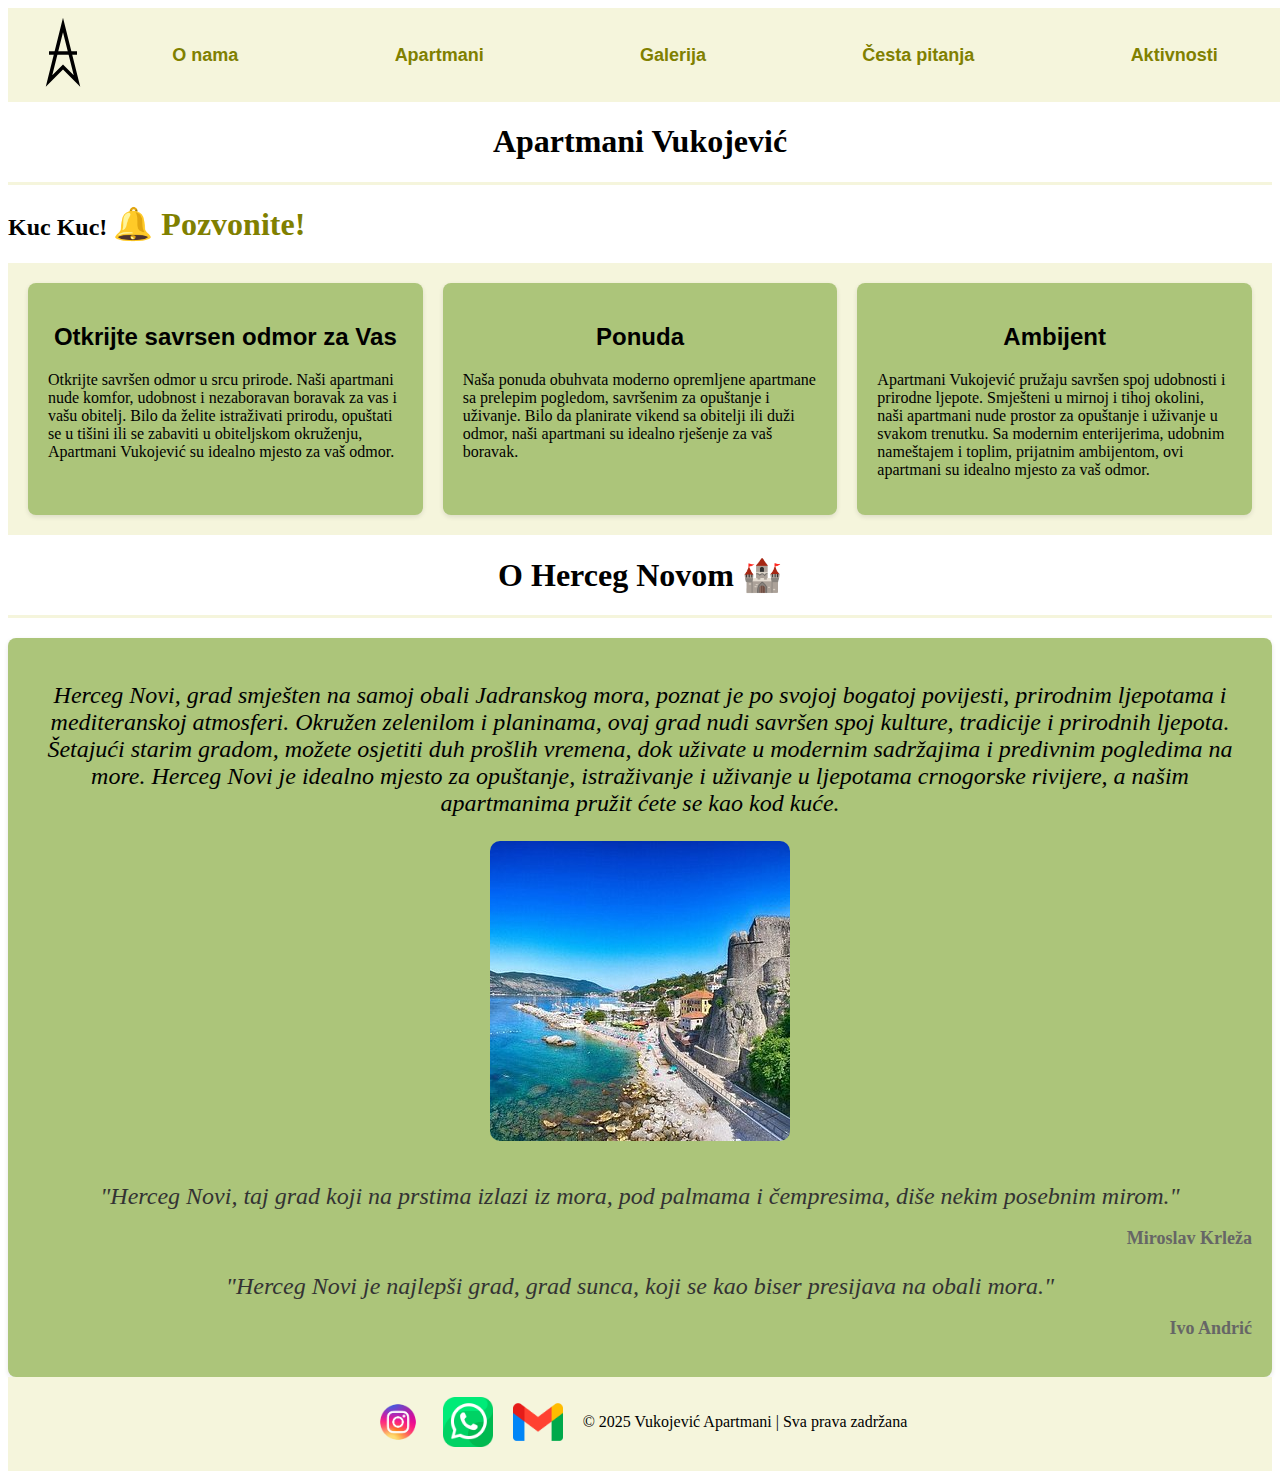
<file: index.html>
<!DOCTYPE html>
<html lang="en">

<head>
    <meta charset="UTF-8">
    <meta name="viewport" content="width=device-width, initial-scale=1.0">
    <title>Document</title>
    <link rel="stylesheet" href="pocetna_style.css">
</head>

<body>

    <nav>
        <div class="logo">
            <a href="index.html"><img src="slike/vukojevic_logo.svg" alt="logo tvrtke"></a>
        </div>


        <ul class="nav">

            <li><a href="O_nama.html">O nama</a></li>
            <li><a href="apartmani.html">Apartmani</a></li>
            <li><a href="galerija.html">Galerija</a></li>
            <li> <a href="cesta_pitanja.html">Česta pitanja</a></li>
            <li><a href="aktivnosti.html">Aktivnosti</a></li>
        </ul>

    </nav>
    <h1 class="h1">Apartmani Vukojević</h1>
    <hr>
    <h2>Kuc Kuc!
        <a class="zvonce" href="#" onclick="document.getElementById('zvono').play();">&#x1F514; Pozvonite!</a>
    </h2>
    <audio id="zvono" src="bell-123742.mp3" preload="auto"></audio>

    <div class="container">

        <div class="kolona">
            <h2 class="naslov2">Otkrijte savrsen odmor za Vas</h2>
            <p>
                Otkrijte savršen odmor u srcu prirode. Naši apartmani nude komfor, udobnost i nezaboravan boravak za vas
                i vašu obitelj. Bilo da želite istraživati prirodu, opuštati se u
                tišini ili se zabaviti u obiteljskom okruženju, Apartmani Vukojević su idealno mjesto za vaš odmor.</p>
        </div>

        <div class="kolona">

            <h2 class="naslov2">Ponuda</h2>
            <p>Naša ponuda obuhvata moderno opremljene apartmane sa prelepim pogledom, savršenim za opuštanje i
                uživanje.
                Bilo da planirate vikend sa obitelji ili duži odmor, naši apartmani su idealno rješenje za vaš boravak.
            </p>
        </div>
        <div class="kolona">
            <h2 class="naslov2">Ambijent</h2>
            <p>Apartmani Vukojević pružaju savršen spoj udobnosti i prirodne ljepote. Smješteni u mirnoj i tihoj okolini,
                naši apartmani nude prostor za opuštanje i uživanje u svakom trenutku. Sa modernim enterijerima, udobnim
                nameštajem i toplim, prijatnim ambijentom, ovi apartmani su idealno mjesto za vaš odmor.</p>
        </div>
    </div>

    <h1 class="h1"> O Herceg Novom 🏰 </h1>
    <hr>
    <div class="kolona">
        <p class="hn">Herceg Novi, grad smješten na samoj obali Jadranskog mora, poznat je po svojoj bogatoj povijesti,
            prirodnim
            ljepotama i mediteranskoj atmosferi. Okružen zelenilom i planinama, ovaj grad nudi savršen spoj kulture,
            tradicije i prirodnih ljepota. Šetajući starim gradom, možete osjetiti duh prošlih vremena, dok uživate u
            modernim sadržajima i predivnim pogledima na more. Herceg Novi je idealno mjesto za opuštanje, istraživanje
            i uživanje u ljepotama crnogorske rivijere, a našim apartmanima pružit ćete se kao kod kuće.
        </p>
        <img class="HN2" src="slike/HN2.jpg" alt="primorje">
        <br>
        <p class="izreka1">"Herceg Novi, taj grad koji na prstima izlazi iz mora, pod palmama i čempresima, diše nekim
            posebnim
            mirom."
            <br>
        <p class="pisac1">Miroslav Krleža</p>
        <p class="izreka2">"Herceg Novi je najlepši grad, grad sunca, koji se kao biser presijava na obali mora."</p>
        <p class="pisac2">Ivo Andrić</p>
        </p>
    </div>

</body>

<footer>
    <div class="social-media">
        <a href="https://www.instagram.com" target="_blank" class="social-icon"><img src="slike/instagram_ikonica.png"
                alt="Instagram"></a>
        <a href="https://api.whatsapp.com/send?phone=+38212345678" target="_blank" class="social-icon"><img
                src="slike/whatsapp_2504957.png" alt="WhatsApp"></a>
        <a href="mailto:info@vukojevicapartmani.com" target="_blank" class="social-icon"><img src="slike/gmail_5968534.png"
                alt="Email"></a>
        <p class="copy">&copy; 2025 Vukojević Apartmani | Sva prava zadržana</p>
    </div>
</footer>

</html>
</file>
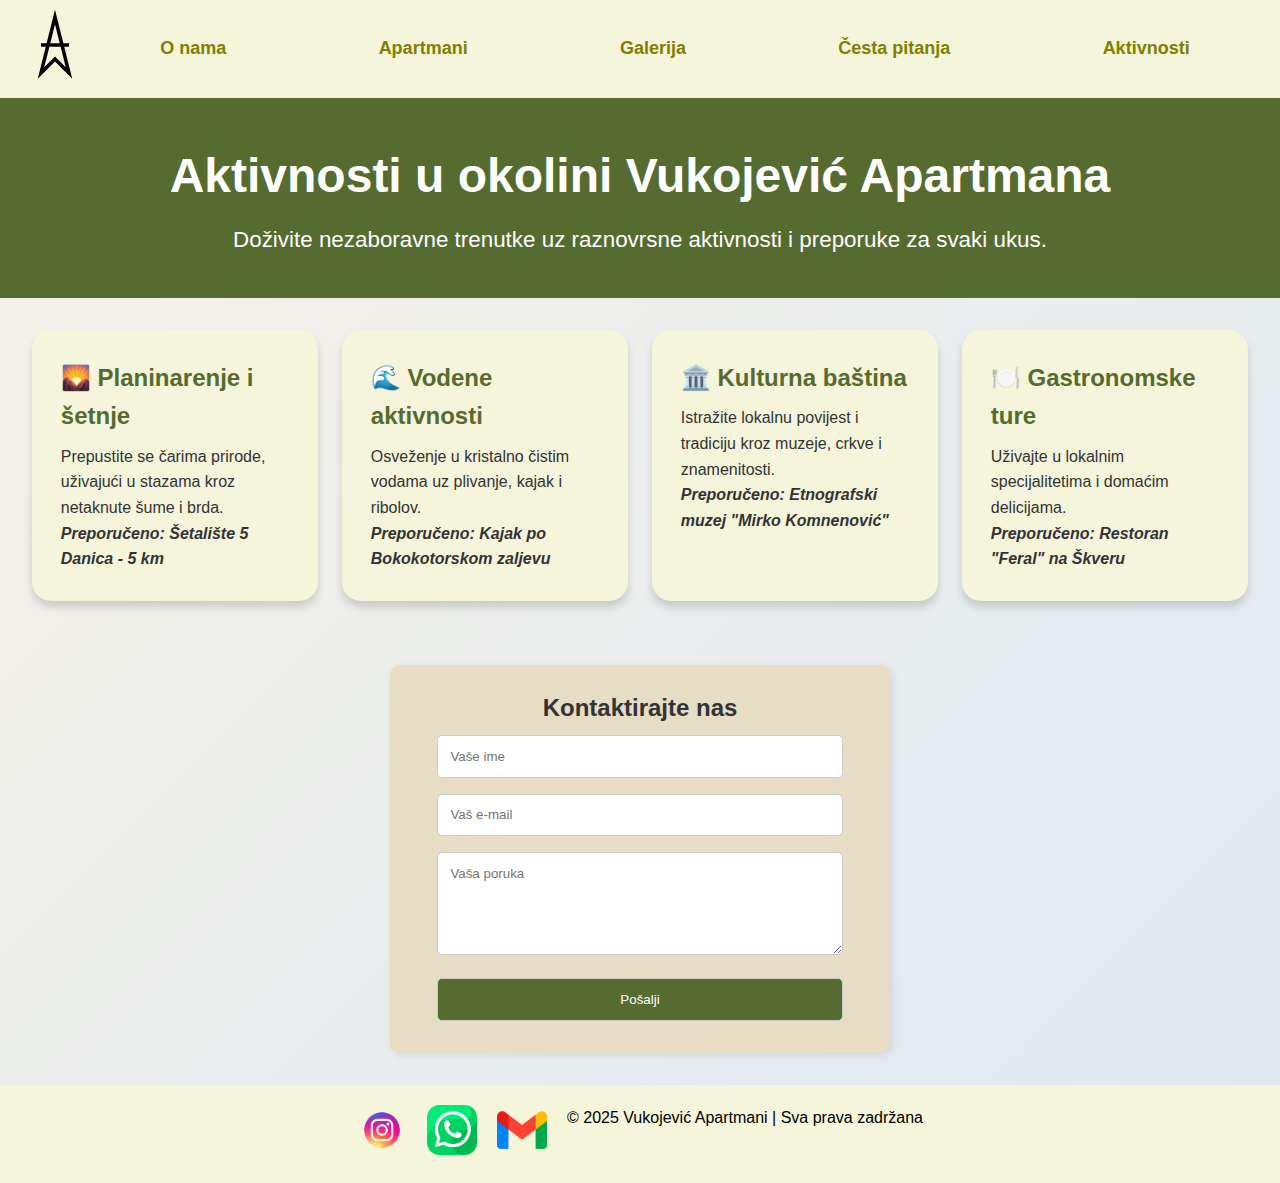
<file: aktivnosti.html>
<!DOCTYPE html>
<html lang="hr">

<head>
    <meta charset="UTF-8">
    <meta name="viewport" content="width=device-width, initial-scale=1.0">
    <title>Aktivnosti - Vukojević Apartmani</title>
    <link rel="stylesheet" href="aktivnosti.css">
    <link rel="stylesheet" href="pocetna_style.css">
</head>

<body>
    <nav>
        <div class="logo">
            <a href="index.html"><img src="slike/vukojevic_logo.svg" alt="logo tvrtke"></a>
        </div>


        <ul class="nav">

            <li><a href="O_nama.html">O nama</a></li>
            <li><a href="apartmani.html">Apartmani</a></li>
            <li><a href="galerija.html">Galerija</a></li>
            <li> <a href="cesta_pitanja.html">Česta pitanja</a></li>
            <li><a href="aktivnosti.html">Aktivnosti</a></li>
        </ul>

    </nav>

    <header>
        <h1>Aktivnosti u okolini Vukojević Apartmana</h1>
        <p>Doživite nezaboravne trenutke uz raznovrsne aktivnosti i preporuke za svaki ukus.</p>
    </header>
    <section class="aktivnosti">
        <div class="aktivnost">
            <h2>🌄 Planinarenje i šetnje</h2>
            <p>Prepustite se čarima prirode, uživajući u stazama kroz netaknute šume i brda.</p>
            <span class="preporuka">Preporučeno: Šetalište 5 Danica - 5 km</span>
        </div>
        <div class="aktivnost">
            <h2>🌊 Vodene aktivnosti</h2>
            <p>Osveženje u kristalno čistim vodama uz plivanje, kajak i ribolov.</p>
            <span class="preporuka">Preporučeno: Kajak po Bokokotorskom zaljevu</span>
        </div>
        <div class="aktivnost">
            <h2>🏛️ Kulturna baština</h2>
            <p>Istražite lokalnu povijest i tradiciju kroz muzeje, crkve i znamenitosti.</p>
            <span class="preporuka">Preporučeno: Etnografski muzej "Mirko Komnenović"</span>
        </div>
        <div class="aktivnost">
            <h2>🍽️ Gastronomske ture</h2>
            <p>Uživajte u lokalnim specijalitetima i domaćim delicijama.</p>
            <span class="preporuka">Preporučeno: Restoran "Feral" na Škveru</span>
        </div>
    </section>
    
    <section class="kontaktForma">
        <h2>Kontaktirajte nas</h2>
        <form>
            <input type="text" name="ime" placeholder="Vaše ime" required>
            <input type="email" name="email" placeholder="Vaš e-mail" required>
            <textarea name="poruka" placeholder="Vaša poruka" rows="5" required></textarea>
            <button type="submit">Pošalji</button>
        </form>
    </section>
    
    
    <footer>
        <div class="social-media">
            <a href="https://www.instagram.com" target="_blank" class="social-icon"><img src="slike/instagram_ikonica.png"
                    alt="Instagram"></a>
            <a href="https://api.whatsapp.com/send?phone=+38212345678" target="_blank" class="social-icon"><img
                    src="slike/whatsapp_2504957.png" alt="WhatsApp"></a>
            <a href="mailto:info@vukojevicapartmani.com" target="_blank" class="social-icon"><img src="slike/gmail_5968534.png"
                    alt="Email"></a>
            <p class="copy">&copy; 2025 Vukojević Apartmani | Sva prava zadržana</p>
        </div>
    </footer>
</body>

</html>
</file>
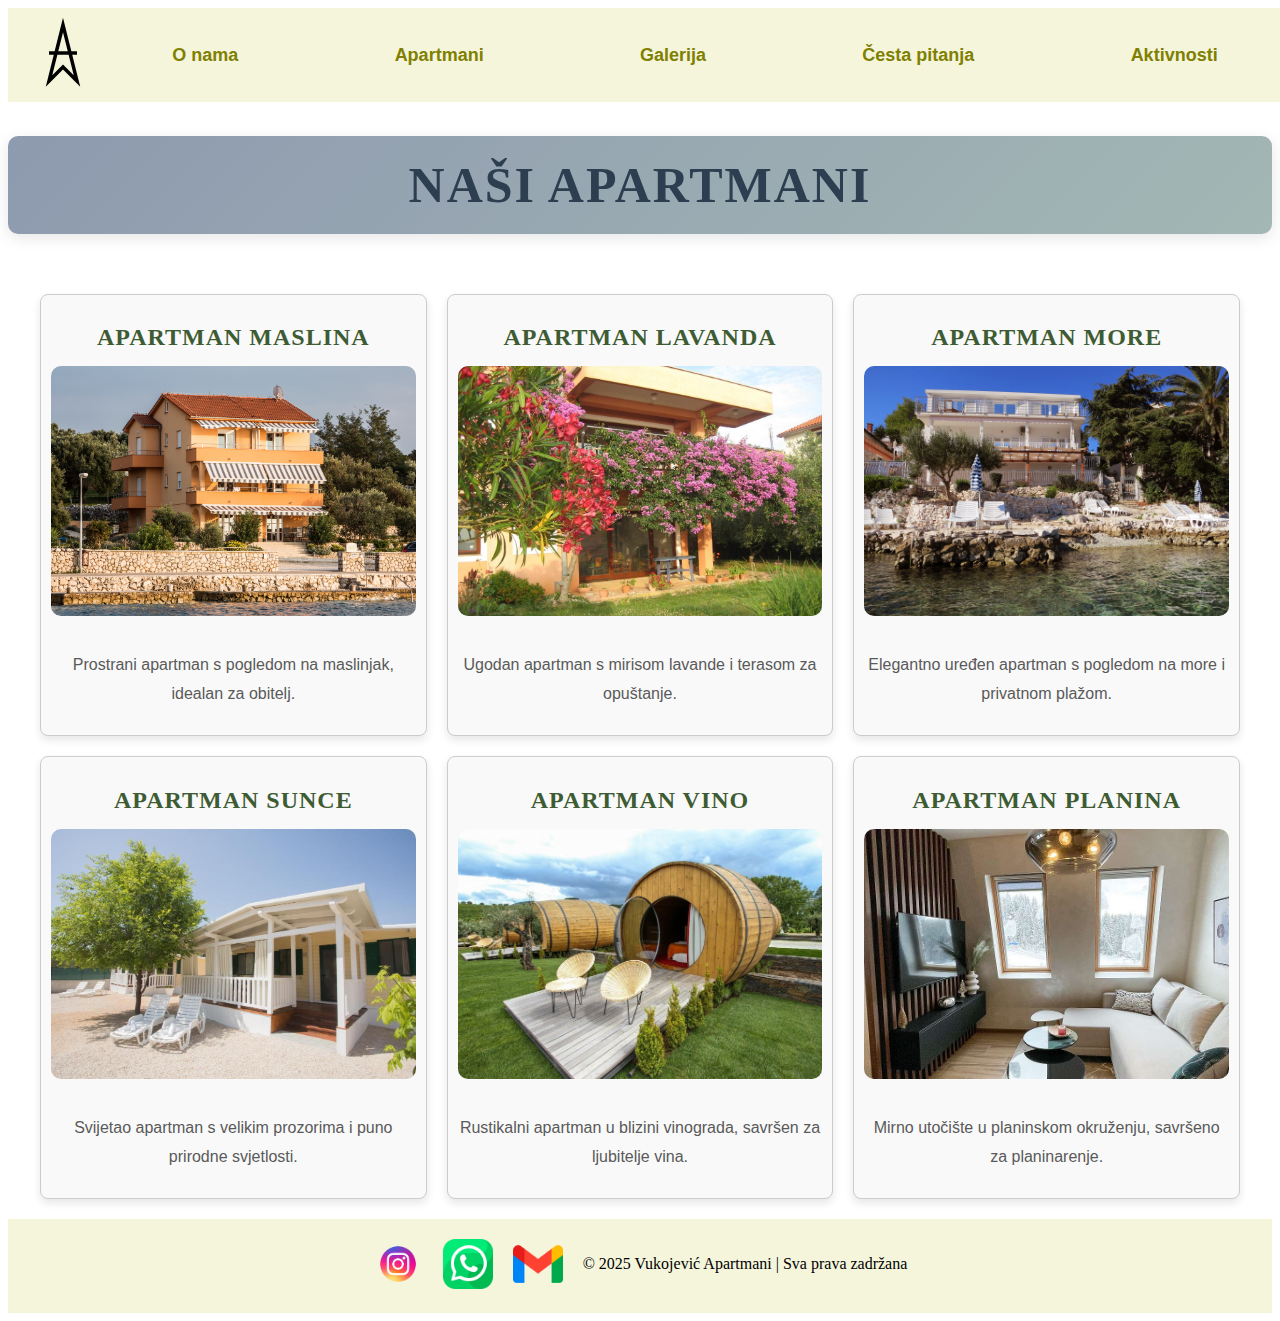
<file: apartmani.html>
<!DOCTYPE html>
<html lang="en">

<head>
    <meta charset="UTF-8">
    <meta name="viewport" content="width=device-width, initial-scale=1.0">
    <title>Document</title>

    <link rel="stylesheet" href="pocetna_style.css">
    <link rel="stylesheet" href="apartmani.css">


</head>

<body>
    <nav>
        <div class="logo">
            <a href="index.html"><img src="slike/vukojevic_logo.svg" alt="logo tvrtke"></a>
        </div>


        <ul class="nav">

            <li><a href="O_nama.html">O nama</a></li>
            <li><a href="apartmani.html">Apartmani</a></li>
            <li><a href="galerija.html">Galerija</a></li>
            <li> <a href="cesta_pitanja.html">Česta pitanja</a></li>
            <li><a href="aktivnosti.html">Aktivnosti</a></li>
        </ul>

    </nav>
    <!DOCTYPE html>
    <html lang="hr">



    <body>
        <h1>Naši Apartmani</h1>
        <div class="grid">

            <div class="apartman" onclick="openReservation('maslina')">
                <h2>Apartman Maslina</h2>
                <img class="apartmani_slike" src="slike/maslina.jpg" alt="Apartman Maslina">
                <p class="font_apartman">Prostrani apartman s pogledom na maslinjak, idealan za obitelj.</p>
            </div>


            <div class="apartman" onclick="openReservation('lavanda')">
                <h2>Apartman Lavanda</h2>
                <img class="apartmani_slike" src="slike/lavanda.jpg" alt="Apartman Lavanda">
                <p class="font_apartman">Ugodan apartman s mirisom lavande i terasom za opuštanje.</p>
            </div>


            <div class="apartman" onclick="openReservation('more')">
                <h2>Apartman More</h2>
                <img class="apartmani_slike" src="slike/more.jpg" alt="Apartman More">
                <p class="font_apartman">Elegantno uređen apartman s pogledom na more i privatnom plažom.</p>
            </div>


            <div class="apartman" onclick="openReservation('sunce')">
                <h2>Apartman Sunce</h2>
                <img class="apartmani_slike" src="slike/sunce.jpg" alt="Apartman Sunce">
                <p class="font_apartman">Svijetao apartman s velikim prozorima i puno prirodne svjetlosti.</p>
            </div>


            <div class="apartman" onclick="openReservation('vino')">
                <h2>Apartman Vino</h2>
                <img class="apartmani_slike" src="slike/vino" alt="Apartman Vino">
                <p class="font_apartman">Rustikalni apartman u blizini vinograda, savršen za ljubitelje vina.</p>
            </div>


            <div class="apartman" onclick="openReservation('planina')">
                <h2>Apartman Planina</h2>
                <img class="apartmani_slike" src="slike/planina.jpg" alt="Apartman Planina">
                <p class="font_apartman">Mirno utočište u planinskom okruženju, savršeno za planinarenje.</p>
            </div>
        </div>




        <div id="reservationPopup" class="popup">
            <div class="popup-content">
                <span class="close" onclick="closePopup()">&times;</span>
                <h2>Rezervacija Apartmana</h2>
                <form id="reservationForm">
                    <label for="numPeople">Broj osoba:</label>
                    <input type="number" id="numPeople" name="numPeople" min="1" required>

                    <label for="checkinDate">Datum prijave:</label>
                    <input type="date" id="checkinDate" name="checkinDate" required>

                    <label for="checkoutDate">Datum odjave:</label>
                    <input type="date" id="checkoutDate" name="checkoutDate" required>

                    <label for="paymentMethod">Način plaćanja:</label>
                    <select id="paymentMethod" name="paymentMethod" required>
                        <option value="creditCard">Kreditna kartica</option>
                        <option value="paypal">PayPal</option>
                        <option value="bankTransfer">Bankovni prijenos</option>
                    </select>

                    <button type="submit">Potvrdi rezervaciju</button>
                </form>
            </div>
        </div>
        <script src="apartmani.js"></script>







    </body>



    <footer>
        <div class="social-media">
            <a href="https://www.instagram.com" target="_blank" class="social-icon"><img
                    src="slike/instagram_ikonica.png" alt="Instagram"></a>
            <a href="https://api.whatsapp.com/send?phone=+38212345678" target="_blank" class="social-icon"><img
                    src="slike/whatsapp_2504957.png" alt="WhatsApp"></a>
            <a href="mailto:info@vukojevicapartmani.com" target="_blank" class="social-icon"><img
                    src="slike/gmail_5968534.png" alt="Email"></a>
            <p class="copy">&copy; 2025 Vukojević Apartmani | Sva prava zadržana</p>
        </div>
    </footer>

    </html>
</file>
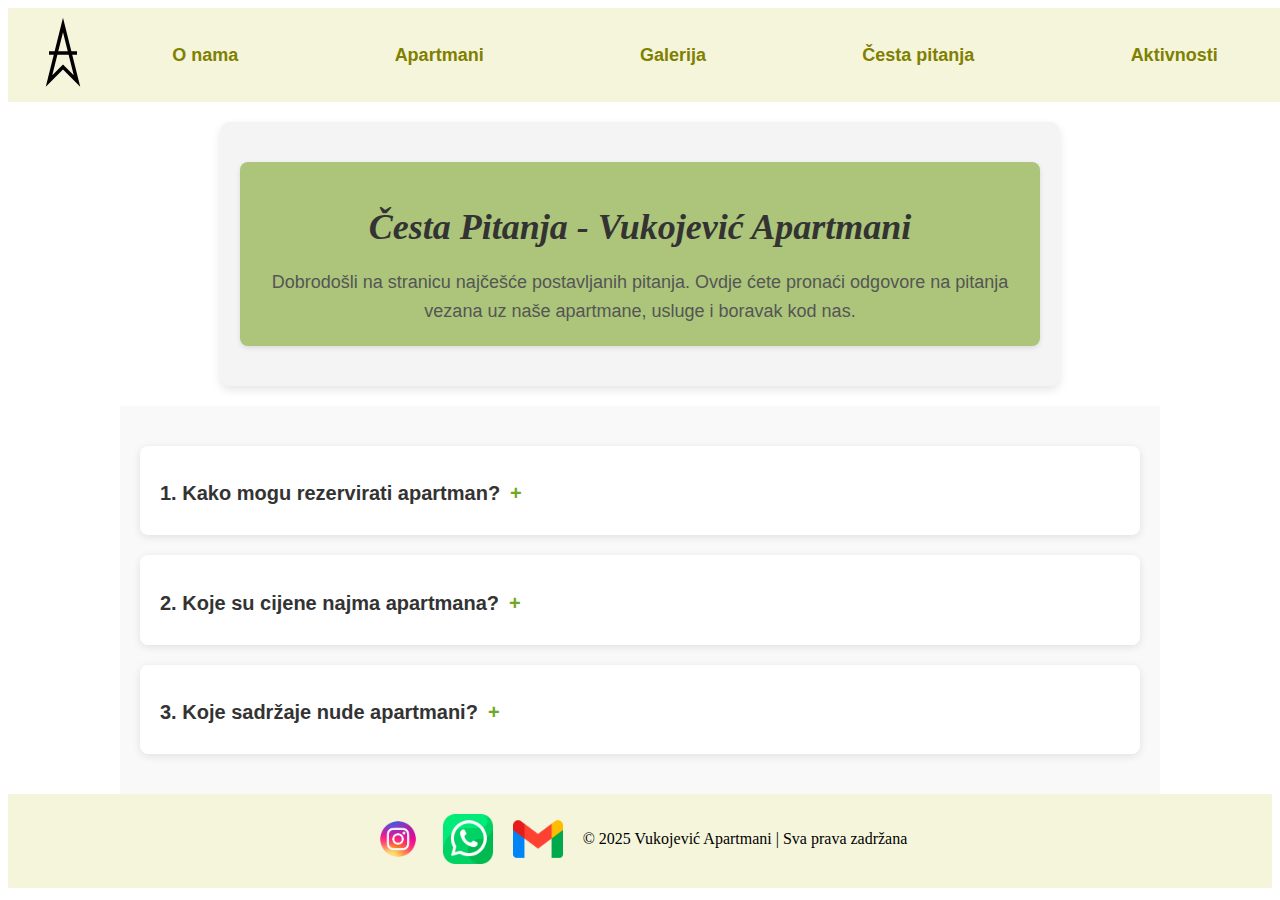
<file: cesta_pitanja.html>
<!DOCTYPE html>
<html lang="en">

<head>
    <meta charset="UTF-8">
    <meta name="viewport" content="width=device-width, initial-scale=1.0">
    <title>Document</title>
    <link rel="stylesheet" href="pocetna_style.css">
</head>

<body>
    <nav>
        <div class="logo">
            <a href="index.html"><img src="slike/vukojevic_logo.svg" alt="logo tvrtke"></a>
        </div>


        <ul class="nav">

            <li><a href="O_nama.html">O nama</a></li>
            <li><a href="apartmani.html">Apartmani</a></li>
            <li><a href="galerija.html">Galerija</a></li>
            <li> <a href="cesta_pitanja.html">Česta pitanja</a></li>
            <li><a href="aktivnosti.html">Aktivnosti</a></li>
        </ul>


    </nav>

    <section class="uvod">
        <div class="kolona">
            <h1 class="h1">Česta Pitanja - Vukojević Apartmani</h1>
            <p>Dobrodošli na stranicu najčešće postavljanih pitanja. Ovdje ćete pronaći odgovore na pitanja vezana uz
                naše apartmane, usluge i boravak kod nas.</p>
        </div>
    </section>
    <section class="container3">
        <div class="section">
            <h2 onclick="toggleFAQ(this)">1. Kako mogu rezervirati apartman?</h2>
            <p>Rezervaciju možete napraviti putem raznih kanala distribucije, ili nas kontaktirati direktno putem emaila ili
                telefona.</p>
        </div>

        <div class="section">
            <h2 onclick="toggleFAQ(this)">2. Koje su cijene najma apartmana?</h2>
            <p>Cijene se razlikuju ovisno o sezoni i vrsti apartmana. Za točan iznos, molimo vas da nas kontaktirate
                direktno ili provjerite na našoj stranici s cijenama.</p>
        </div>

        <div class="section">
            <h2 onclick="toggleFAQ(this)">3. Koje sadržaje nude apartmani?</h2>
            <p>Naši apartmani imaju besplatan WiFi, klima uređaj, kuhinju, privatnu kupaonicu i terasu. Također, nudimo
                besplatan parking za sve naše goste.</p>
        </div>

        
    </section>

    <script>
        
        function toggleFAQ(element) {
            const section = element.parentElement;
            section.classList.toggle('active');
        }
    </script>




</body>
<footer>
    <div class="social-media">
        <a href="https://www.instagram.com" target="_blank" class="social-icon"><img src="slike/instagram_ikonica.png"
                alt="Instagram"></a>
        <a href="https://api.whatsapp.com/send?phone=+38212345678" target="_blank" class="social-icon"><img
                src="slike/whatsapp_2504957.png" alt="WhatsApp"></a>
        <a href="mailto:info@vukojevicapartmani.com" target="_blank" class="social-icon"><img src="slike/gmail_5968534.png"
                alt="Email"></a>
        <p class="copy">&copy; 2025 Vukojević Apartmani | Sva prava zadržana</p>
    </div>
</footer>

</html>
</file>
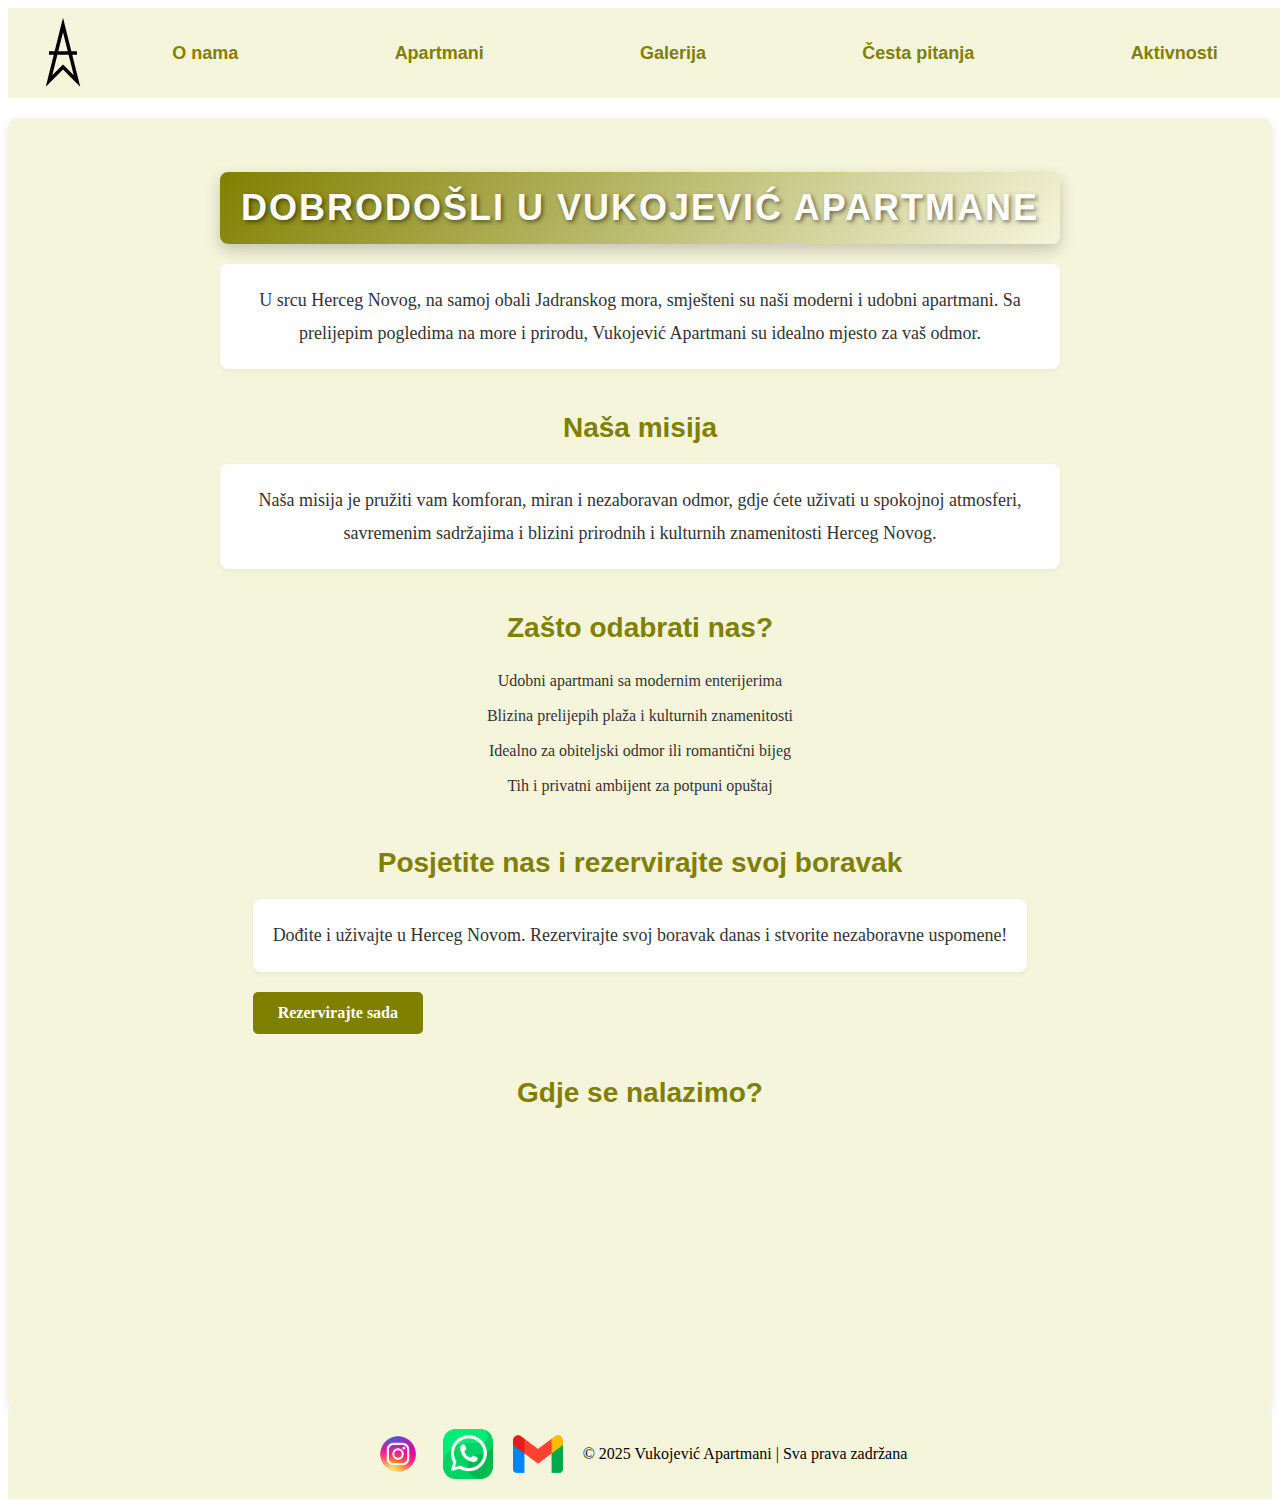
<file: O_nama.html>
<head>
    <meta charset="UTF-8">
    <meta name="viewport" content="width=device-width, initial-scale=1.0">
    <title>Document</title>
    <link rel="stylesheet" href="pocetna_style.css">
</head>

<body>

    <nav>
        <div class="logo">
            <a href="index.html"><img src="slike/vukojevic_logo.svg" alt="logo tvrtke"></a>
        </div>


        <ul class="nav">

            <li><a href="O_nama.html">O nama</a></li>
            <li><a href="apartmani.html">Apartmani</a></li>
            <li><a href="galerija.html">Galerija</a></li>
            <li> <a href="cesta_pitanja.html">Česta pitanja</a></li>
            <li><a href="aktivnosti.html">Aktivnosti</a></li>
        </ul>

    </nav>
    <div class="container2">
        <div>
            <h1>Dobrodošli u Vukojević Apartmane</h1>
            <p>U srcu Herceg Novog, na samoj obali Jadranskog mora, smješteni su naši moderni i udobni apartmani. Sa
                prelijepim pogledima na more i prirodu, Vukojević Apartmani su idealno mjesto za vaš odmor.</p>
        </div>
    
        <div>
            <h2>Naša misija</h2>
            <p>Naša misija je pružiti vam komforan, miran i nezaboravan odmor, gdje ćete uživati u spokojnoj atmosferi,
                savremenim sadržajima i blizini prirodnih i kulturnih znamenitosti Herceg Novog.</p>
        </div>
    
        <div>
            <h2>Zašto odabrati nas?</h2>
            <ul>
                <li>Udobni apartmani sa modernim enterijerima</li>
                <li>Blizina prelijepih plaža i kulturnih znamenitosti</li>
                <li>Idealno za obiteljski odmor ili romantični bijeg</li>
                <li>Tih i privatni ambijent za potpuni opuštaj</li>
            </ul>
        </div>
    
        <div>
            <h2>Posjetite nas i rezervirajte svoj boravak</h2>
            <p>Dođite i uživajte u Herceg Novom. Rezervirajte svoj boravak danas i stvorite nezaboravne uspomene!</p>
            <a href="apartmani.html" class="button">Rezervirajte sada</a>
        </div>
    
        <div>
            <h2>Gdje se nalazimo?</h2>
            <iframe
                src="https://www.google.com/maps/embed?pb=!1m16!1m12!1m3!1d527.2804399406916!2d18.525197435310876!3d42.45655511764071!2m3!1f0!2f0!3f0!3m2!1i1024!2i768!4f13.1!2m1!1snjegoseva%20ulica%20herceg%20novi!5e1!3m2!1sen!2shr!4v1741877711605!5m2!1sen!2shr"
                width="100%" height="250" style="border:0;" allowfullscreen="" loading="lazy" referrerpolicy="no-referrer-when-downgrade"></iframe>
        </div>
    </div>
    


    <footer>
        <div class="social-media">
            <a href="https://www.instagram.com" target="_blank" class="social-icon"><img
                    src="slike/instagram_ikonica.png" alt="Instagram"></a>
            <a href="https://api.whatsapp.com/send?phone=+38212345678" target="_blank" class="social-icon"><img
                    src="slike/whatsapp_2504957.png" alt="WhatsApp"></a>
            <a href="mailto:info@vukojevicapartmani.com" target="_blank" class="social-icon"><img
                    src="slike/gmail_5968534.png" alt="Email"></a>
            <p class="copy">&copy; 2025 Vukojević Apartmani | Sva prava zadržana</p>
        </div>
    </footer>

</body>

</html>
</file>
<file: pocetna_style.css>
/* navigacija */
nav {
    background-color: beige;
    position: relative;
    width: 100%;
    top: 0;
    font-family: 'Open Sans', sans-serif;
    display: flex;
    align-items: center;
    padding: 10px 20px;
}



.nav {
    list-style-type: none;
    padding: 0;
    margin: 0;
    display: flex;
    justify-content: space-evenly;
    gap: 50px;
    width: 100%;
}
.nav li {


    text-align: center;
    padding: 0;
    margin: 0;
}

.nav a,
.nav li {
    text-decoration: none;
    color: #808000;
    /* maslinasta boja */
    font-weight: bold;
    font-size: 18px;
    padding: 8px 16px;
    border-radius: 5px;
    transition: background-color 0.3s ease, color 0.3s ease;
}

.nav a:hover,
.nav li:hover {
    background-color: #808000;
    /* maslinasta boja */
    color: #f5f5dc;
    /* bez boja */
}
@media (max-width: 768px) {
    .nav {
        display: flex;
        flex-direction: column;  /* Stavke se poređuju u kolonu */
        align-items: flex-start;  /* Poravnanje sa leve strane */
        gap: 10px;  /* Razmak između stavki */
        width: 100%;  /* Navigacija zauzima celu širinu ekrana */
        padding: 0;  /* Uklanja nepotreban padding */
    }

    .nav li {
        width: 100%;  /* Svaka stavka zauzima celu širinu */
        padding: 10px 0;  /* Prostor između stavki */
        text-align: center;

    .nav a {
        font-size: 16px;  /* Manji font na mobilnim uređajima */
        padding: 10px 20px;  /* Više prostora oko linkova */
    }
}
}

.zvonce {
    font-size: 32px;
    color: #808000;
    /* maslinasta boja */
    transition: color 0.3s ease;
    display: inline-block;
    cursor: pointer;
    text-decoration: none;
    /* uklanja podvlačenje */
}



.zvonce:hover {
    color: #f5f5dc;
    /* bez boja */
}
@media (max-width: 768px) {
    .zvonce {
        font-size: 24px;  /* Manji font na mobilnim uređajima */
        padding: 5px;  /* Dodaj padding ako je potrebno */
    }
}


.h1 {
    text-align: center;

}

hr {
    height: 3px;
    background-color: beige;
    border: none;
    margin: 20px 0;
}
@media (max-width: 768px) {
    h1 {
        font-size: 24px;  /* Manji font na mobilnim uređajima */
    }

    hr {
        height: 2px;  /* Manja visina linije na mobilnim uređajima */
        margin: 15px 0;  /* Smanjen razmak oko linije */
    }
}

/* Responzivni dizajn za veće ekrane (tablete) */
@media (min-width: 769px) and (max-width: 1024px) {
    h1 {
        font-size: 28px;  /* Srednji font za tablete */
    }

    hr {
        height: 3px;  /* Standardna visina linije */
        margin: 20px 0;  /* Standardni razmak */
    }
}

/* Responzivni dizajn za desktop ekrane (1025px i veći) */
@media (min-width: 1025px) {
    h1 {
        font-size: 32px;  /* Veći font za desktop */
    }

    hr {
        height: 3px;  /* Standardna visina linije */
        margin: 20px 0;  /* Standardni razmak */
    }
}
.uvod {
    display: grid;
    grid-template-columns: 1fr;
    /* Jedna kolona */
    gap: 10px;
}

.kolona {
    background-color: #fff;
    /* Pozadina za svaku kolonu */
    padding: 20px;
    border-radius: 8px;
    /* Zaobljeni uglovi */
    box-shadow: 0 2px 5px rgba(0, 0, 0, 0.1);
    background-color: rgb(172, 197, 122);
}

.container {
    display: grid;
    grid-template-columns: repeat(3, 1fr);
    /* Tri jednake kolone */
    gap: 20px;
    /* Razmak između kolona */
    padding: 20px;
    background-color: beige;
}
/* Responzivni dizajn za mobilne uređaje */
@media (max-width: 768px) {
    /* Za .uvod na mobilnim uređajima (jedna kolona) */
    .uvod {
        grid-template-columns: 1fr; /* Jedna kolona */
        gap: 10px; /* Razmak između stavki */
    }

    /* Za .container na mobilnim uređajima */
    .container {
        grid-template-columns: 1fr; /* Jedna kolona na mobilnim uređajima */
        gap: 10px; /* Manji razmak između kolona */
    }

    /* Ako želimo da .kolona ima manji padding na mobilnim uređajima */
    .kolona {
        padding: 15px; /* Manji padding */
    }
}

/* Responzivni dizajn za tablet uređaje */
@media (min-width: 769px) and (max-width: 1024px) {
    /* Za .container na tabletima (dve kolone) */
    .container {
        grid-template-columns: repeat(2, 1fr); /* Dve kolone na tabletima */
        gap: 15px; /* Manji razmak između kolona */
    }

    /* Ako želimo da .kolona bude slična na tabletima */
    .kolona {
        padding: 20px;
    }
}
.naslov2 {

    text-align: center;
    font-family: 'Open Sans', sans-serif;
}

.hn {
    font-size: 24px;
    font-style: italic;
    font-family: 'Playfair Display', ;
    text-align: center;
}

.HN2 {
    display: block;
    margin: auto;
    border-radius: 10px;
}
@media (max-width: 768px) {
    /* Za .hn na mobilnim uređajima */
    .hn {
        font-size: 20px;  /* Manji font za mobilne uređaje */
    }

    /* Za .naslov2 na mobilnim uređajima */
    .naslov2 {
        font-size: 18px;  /* Manji font za mobilne uređaje */
    }

    /* Za .HN2 na mobilnim uređajima */
    .HN2 {
        width: 90%;  /* Smanjivanje širine na mobilnim uređajima */
        padding: 10px; /* Malo veći padding */
    }
}

/* Responzivni dizajn za tablet uređaje (768px - 1024px) */
@media (min-width: 769px) and (max-width: 1024px) {
    /* Za .hn na tabletima */
    .hn {
        font-size: 22px;  /* Srednji font za tablet uređaje */
    }

    /* Za .naslov2 na tabletima */
    .naslov2 {
        font-size: 20px;  /* Srednji font za tablet uređaje */
    }

    /* Za .HN2 na tabletima */
    .HN2 {
        width: 85%;  /* Smanjivanje širine na tabletima */
    }
}

.pisac1 {
    font-size: 18px;
    font-weight: bold;
    color: #666;
    text-align: right;
}

.izreka1 {
    font-size: 24px;
    font-style: italic;
    color: #333;
    margin-bottom: 10px;
    text-align: center;
}

.pisac2 {
    font-size: 18px;
    font-weight: bold;
    color: #666;
    text-align: right;
}

.izreka2 {
    font-size: 24px;
    font-style: italic;
    color: #333;
    margin-bottom: 10px;
    text-align: center;
}
@media (max-width: 768px) {
    /* Za .pisac1 i .pisac2 na mobilnim uređajima */
    .pisac1,
    .pisac2 {
        font-size: 16px;  /* Manji font za mobilne uređaje */
        text-align: center;  /* Poravnanje na centar za mobilne uređaje */
    }

    /* Za .izreka1 i .izreka2 na mobilnim uređajima */
    .izreka1,
    .izreka2 {
        font-size: 20px;  /* Manji font za mobilne uređaje */
        margin-bottom: 8px;  /* Manji razmak između citata */
    }
}

/* Responzivni dizajn za tablete (768px - 1024px) */
@media (min-width: 769px) and (max-width: 1024px) {
    /* Za .pisac1 i .pisac2 na tabletima */
    .pisac1,
    .pisac2 {
        font-size: 17px;  /* Srednji font za tablet uređaje */
    }

    /* Za .izreka1 i .izreka2 na tabletima */
    .izreka1,
    .izreka2 {
        font-size: 22px;  /* Srednji font za tablet uređaje */
    }
}
@media (min-width: 1025px) {
    /* Za .pisac1 i .pisac2 na desktop uređajima */
    .pisac1,
    .pisac2 {
        font-size: 18px;  /* Standardni font za desktop uređaje */
    }

    /* Za .izreka1 i .izreka2 na desktop uređajima */
    .izreka1,
    .izreka2 {
        font-size: 24px;  /* Standardni font za desktop uređaje */
    }
}
.logo img {
    height: 70px;
    margin: 0;
}
@media (max-width: 768px) {
    .logo img {
        height: 50px;  /* Manji logo za mobilne uređaje */
    }
}

/* Responzivni dizajn za tablete (768px - 1024px) */
@media (min-width: 769px) and (max-width: 1024px) {
    .logo img {
        height: 60px;  /* Srednja veličina za tablet uređaje */
    }
}

/* Responzivni dizajn za desktop (1025px i veći ekrani) */
@media (min-width: 1025px) {
    .logo img {
        height: 70px;  /* Standardna veličina za desktop uređaje */
    }
}



footer {
    text-align: center;
    padding: 20px 0;
    background-color: beige;
    color: white;
}

.social-media {
    display: flex;
    justify-content: center;
    gap: 20px;
}

.social-icon img {
    width: 50px;
    height: 50px;
    transition: transform 0.3s ease;
}

.social-icon:hover img {
    transform: scale(1.2);
}

.copy {
    color: black;
}

.galerija {
    display: flex;
    flex-wrap: wrap;
    justify-content: center;
    gap: 20px;
    margin: 30px 0;
    padding: 20px;
    max-width: 100%;
}

.galerija_slika, .galerija_video {
    display: flex;
    flex-wrap: wrap;
    justify-content: center;
    gap: 20px;
    margin: 30px 0;
    padding: 20px;
    max-width: 100%;
}

.galerija_slika, .galerija_video {
    overflow: hidden;
    border-radius: 20px;
    box-shadow: 0 4px 6px rgba(0, 0, 0, 0.1);
    position: relative;
    width: 400px;
    height: 250px;
    transition: transform 0.3s ease;
    cursor: pointer;
}

.galerija_slika img, .galerija_video video {
    width: 100%;
    height: 100%;
    object-fit: cover;
    border-radius: 20px;
    transition: transform 0.3s ease;
}

.galerija_slika:hover, .galerija_video:hover {
    transform: scale(1.05);
    box-shadow: 0 8px 12px rgba(0, 0, 0, 0.2);
}
.galerija_slika video {
    width: 100%;
    height: 100%;
    object-fit: cover;
    border-radius: 20px;
}
.overlay {
    position: fixed;
    top: 0;
    left: 0;
    width: 100%;
    height: 100%;
    background: rgba(0, 0, 0, 0.8);
    display: flex;
    justify-content: center;
    align-items: center;
    visibility: hidden;
    opacity: 0;
    transition: opacity 0.3s ease;
}

.overlay img, .overlay video {
    max-width: 90%;
    max-height: 90%;
    border-radius: 20px;
}

.overlay.active {
    visibility: visible;
    opacity: 1;
} 
@media (max-width: 768px) {
    .galerija {
        gap: 10px; 
        padding: 10px; 
    }

    .galerija_slika {
        width: 100%; 
        height: auto; 
    }

    .galerija_slika img,
    .galerija_slika video {
        height: auto; 
    }
}


@media (min-width: 769px) and (max-width: 1024px) {
    .galerija_slika {
        width: 48%; 
        height: 200px; 
    }
}


@media (min-width: 1025px) {
    .galerija_slika {
        width: 30%; 
        height: 250px; 
    }
}
.pozor {
    text-align: center;
    color: black;

}



/* o nama */

.container2 {
    display: flex;
    flex-direction: column;
    align-items: center;
    gap: 20px;
    padding: 30px;
    background-color: #f5f5dc; /* Bež boja */
    max-width: 100%;
    box-sizing: border-box;
    border-radius: 10px;
    box-shadow: 0 4px 10px rgba(0, 0, 0, 0.1);
    margin-top: 20px; /* Razmak sa gornje strane */
}

.container2 h1, .container2 h2 {
    text-align: center;
    color: #333; /* Tamna boja za tekst */
    font-family: 'Open Sans', sans-serif;
    margin-bottom: 20px;
    font-weight: 700; /* Povećana debljina fonta */
}

.container2 h1 {
    font-size: 36px;
    font-weight: bold;
    color: #fff; /* Bela boja za bolji kontrast */
    text-transform: uppercase;
    letter-spacing: 2px;
    background: linear-gradient(135deg, olive, #f5f5dc); /* Gradient */
    padding: 15px;
    border-radius: 8px; /* Veći zaobljeni ivici */
    box-shadow: 0 6px 15px rgba(0, 0, 0, 0.2); /* Jača senka za naglašeni efekt */
    text-shadow: 2px 2px 4px rgba(0, 0, 0, 0.5); /* Senka na tekstu */
}

.container2 h2 {
    font-size: 28px;
    font-weight: 600;
    color: #808000; /* Maslinasta boja */
}

.container2 p {
    font-size: 18px;
    text-align: center;
    color: #333;
    line-height: 1.8;
    max-width: 800px;
    margin: 0 auto;
    background-color: #fff;
    padding: 20px;
    border-radius: 8px;
    box-shadow: 0 2px 5px rgba(0, 0, 0, 0.05);
}

.container2 ul {
    list-style-type: none;
    padding: 0;
    margin: 0;
    font-size: 16px;
    text-align: center;
    color: #333;
}

.container2 ul li {
    padding: 8px 0;
    border-bottom: 1px solid #f5f5dc; /* Lagana linija između listića */
}

.container2 .button {
    display: inline-block;
    padding: 12px 25px;
    margin-top: 20px;
    background-color: #808000; /* Maslinasta boja */
    color: white;
    text-decoration: none;
    font-weight: bold;
    border-radius: 5px;
    text-align: center;
    transition: background-color 0.3s, transform 0.2s ease-in-out;
}

.container2 .button:hover {
    background-color: #666;
    transform: translateY(-3px); /* Podizanje dugmeta pri hover-u */
}

.container2 .button:active {
    transform: translateY(1px); /* Malo sniženo dugme pri kliku */
}

/* Responzivni dizajn za mobilne uređaje */
@media (max-width: 768px) {
    .container2 {
        padding: 15px;
        gap: 15px;
    }

    .container2 p {
        font-size: 14px;
        margin: 0 15px;
    }

    .container2 h1 {
        font-size: 24px;
    }

    .container2 h2 {
        font-size: 20px;
    }

    .container2 ul li {
        font-size: 14px;
    }

    .container2 iframe {
        width: 100%;
        height: 200px;
    }
}







/* Cesta pitanja */
.uvod {
    background-color: #f4f4f4;
    padding: 40px 20px;
    border-radius: 10px;
    box-shadow: 0 4px 10px rgba(0, 0, 0, 0.1);
    margin: 20px auto;
    max-width: 800px;
    text-align: center;
}

/* Stiliziranje naslova u uvodu */
.uvod .h1 {
    font-family: 'Playfair Display', serif;
    font-size: 36px;
    font-style: italic;
    color: #333;
    margin-bottom: 20px;
}

/* Stiliziranje paragrafa u uvodu */
.uvod p {
    font-family: 'Open Sans', sans-serif;
    font-size: 18px;
    color: #555;
    line-height: 1.6;
    max-width: 750px;
    margin: 0 auto;
}

/* Medijski upit za mobilne uređaje */
@media (max-width: 768px) {
    .uvod {
        padding: 20px 10px; /* Smanjeni padding na manjim ekranima */
        margin: 10px; /* Manji razmak sa ivicama */
    }

    .uvod .h1 {
        font-size: 28px; /* Manji font za mobilne uređaje */
    }

    .uvod p {
        font-size: 16px; /* Manji font za mobilne uređaje */
        padding: 0 10px; /* Dodavanje unutrašnje margine za bolju čitljivost na malim ekranima */
    }
}





/* Stiliziranje FAQ sekcije */
.container3 {
    display: grid;
    grid-template-columns: 1fr;
    gap: 20px;
    padding: 40px 20px;
    background-color: #f9f9f9;
    /* Svijetla pozadina za FAQ sekciju */
    max-width: 1000px;
    margin: 0 auto;
    /* Centriranje sekcije na stranici */
}

/* Stiliziranje pojedinih pitanja i odgovora */
.section {
    background-color: #fff;
    padding: 20px;
    border-radius: 8px;
    box-shadow: 0 2px 8px rgba(0, 0, 0, 0.1);
    transition: all 0.3s ease-in-out;
}

/* Stil za naslov pitanja */
.section h2 {
    font-family: 'Open Sans', sans-serif;
    font-size: 20px;
    font-weight: bold;
    color: #333;
    margin-bottom: 10px;
    cursor: pointer;
    /* Pokazuje korisnicima da je klikabilno */
    transition: color 0.3s ease;
}

/* Stil za odgovor */
.section p {
    font-family: 'Open Sans', sans-serif;
    font-size: 16px;
    color: #666;
    line-height: 1.6;
    margin-top: 10px;
    display: none;
    /* Početno skriveni odgovori */
}

/* Efekti pri prelasku miša preko pitanja */
.section h2:hover {
    color: #72a625;
    /* Promjena boje pri prelasku miša */
}

/* Stil za proširivanje odgovora */
.section.active p {
    display: block;
    /* Prikazuje odgovor kada je sekcija aktivirana */
}

/* Stiliziranje ikone za proširivanje (ako koristimo ikone) */
.section h2::after {
    content: '+';
    font-size: 20px;
    font-weight: bold;
    color: #72a625;
    margin-left: 10px;
}

/* Stil kada je odgovor otvoren (ikona promjena) */
.section.active h2::after {
    content: '−';
}
</file>
<file: aktivnosti.css>
* {
    margin: 0;
    padding: 0;
    box-sizing: border-box;
    font-family: 'Arial', sans-serif;
}

body {
    background: linear-gradient(135deg, #f7f2e7, #dfe9f3);
    color: #333;
    line-height: 1.6;
}

header {
    background: #556b2f;
    color: #fff;
    padding: 2.5rem;
    text-align: center;
    animation: fadeInDown 1s ease;
}

header h1 {
    font-size: 3rem;
    margin-bottom: 0.5rem;
    font-weight: bold;
}

header p {
    font-size: 1.4rem;
    margin-top: 0.5rem;
}

.aktivnosti {
    display: grid;
    grid-template-columns: repeat(auto-fit, minmax(250px, 1fr));
    gap: 1.5rem;
    padding: 2rem;
}

.aktivnost {
    background: #f5f5dc;
    color: #333;
    padding: 1.8rem;
    border-radius: 1.2rem;
    box-shadow: 0 6px 8px rgba(0, 0, 0, 0.15);
    transition: transform 0.3s ease, box-shadow 0.3s ease;
    animation: zoomIn 0.6s ease;
}

.aktivnost:hover {
    transform: translateY(-5px);
    box-shadow: 0 12px 16px rgba(0, 0, 0, 0.25);
}

.aktivnost h2 {
    color: #556b2f;
    margin-bottom: 0.5rem;
}

.preporuka {
    margin-top: 0.5rem;
    color: #333;
    font-style: italic;
    font-weight: 600;
}

footer {
    background: #2e3d32;
    color: #fff;
    text-align: center;
    padding: 1.5rem;
    margin-top: 2rem;
}

@keyframes fadeInDown {
    from {
        opacity: 0;
        transform: translateY(-20px);
    }
    to {
        opacity: 1;
        transform: translateY(0);
    }
}

@keyframes zoomIn {
    from {
        opacity: 0;
        transform: scale(0.8);
    }
    to {
        opacity: 1;
        transform: scale(1);
    }
}

@media (max-width: 768px) {
    header h1 {
        font-size: 2rem;
    }

    header p {
        font-size: 1rem;
    }

    .aktivnost {
        width: 90%;
        margin: 0.5rem;
    }
}
.kontaktForma {
    background-color: #e6ddc4;
    border-radius: 10px;
    padding: 1.5rem;
    margin: 2rem auto;
    width: 90%;
    max-width: 500px;
    text-align: center;
    box-shadow: 2px 2px 8px rgba(0, 0, 0, 0.1);
}

.kontaktForma input, .kontaktForma textarea, .kontaktForma button {
    width: 90%;
    margin: 0.5rem 0;
    padding: 0.8rem;
    border-radius: 5px;
    border: 1px solid #ccc;
}

.kontaktForma button {
    background-color: #556b2f;
    color: white;
    cursor: pointer;
}

.kontaktForma button:hover {
    background-color: #6b8e23;
}

footer {
    background-color: #8c7b75;
    color: white;
    text-align: center;
    padding: 1rem;
    margin-top: 2rem;
}

footer p {
    margin: 0;
}

@media (max-width: 768px) {
    header h1 {
        font-size: 2rem;
    }

    header p {
        font-size: 1rem;
    }

    .aktivnost {
        width: 90%;
        margin: 0.5rem;
    }

    .contact-form {
        width: 95%;
    }
}
</file>
<file: apartmani.css>
.grid {
    display: grid;
    grid-template-columns: repeat(3, 1fr); 
    gap: 20px; 
    padding: 20px;
    max-width: 1200px;
    margin: 0 auto;
}


.apartman {
    background-color: #f0e4d7; 
    padding: 25px;
    border-radius: 15px; 
    box-shadow: 0 4px 8px rgba(0, 0, 0, 0.1); 
    text-align: center;
    transition: transform 0.3s ease, box-shadow 0.3s ease;
}

.apartman:hover {
    transform: translateY(-10px); 
    box-shadow: 0 6px 12px rgba(0, 0, 0, 0.15); 
}

.apartman h2 {
    font-family: 'Playfair Display', serif;
    color: #3e5c33; 
    font-size: 24px;
    margin-bottom: 15px;
    letter-spacing: 1px;
    text-transform: uppercase;
}

.apartman .apartmani_slike {
    width: 100%;
    height: 250px;
    object-fit: cover;
    border-radius: 10px;
    margin-bottom: 15px;
    transition: opacity 0.3s ease;
}

.apartman .apartmani_slike:hover {
    opacity: 0.9; 
}

.apartman .font_apartman {
    font-family: 'Open Sans', sans-serif;
    font-size: 16px;
    color: #5a5a5a; 
    line-height: 1.8;
}


@media (max-width: 768px) {
    .grid {
        grid-template-columns: 1fr 1fr; 
    }

    .apartman {
        padding: 20px;
    }

    .apartman h2 {
        font-size: 20px;
    }

    .apartman .font_apartman {
        font-size: 14px;
    }
}


@media (max-width: 480px) {
    .grid {
        grid-template-columns: 1fr; 
    }
}


h1 {
    font-family: 'Playfair Display', serif;
    font-size: 50px;
    font-weight: 700;
    color: #2c3e50; 
    text-align: center;
    text-transform: uppercase;
    letter-spacing: 2px; 
    margin-bottom: 40px;
    background: linear-gradient(135deg, #8e9aaf, #a3b7b4); 
    padding: 20px;
    border-radius: 10px;
    box-shadow: 0 4px 15px rgba(0, 0, 0, 0.1); 
}


a {
    color: #3e5c33; 
    text-decoration: none;
    font-weight: bold;
    transition: color 0.3s ease;
}

a:hover {
    color: #8e9aaf; 
}

.grid {
    display: grid;
    grid-template-columns: 1fr 1fr 1fr;
    gap: 20px;
}

.apartman {
    text-align: center;
    border: 1px solid #ccc;
    padding: 10px;
    border-radius: 8px;
    box-shadow: 0 4px 8px rgba(0, 0, 0, 0.1);
    background-color: #f9f9f9;
    cursor: pointer;
}

.apartman img {
    width: 100%;
    height: auto;
    border-radius: 8px;
}

.font_apartman {
    font-size: 1.2em;
    color: #333;
}


.popup {
    display: none;
    position: fixed;
    z-index: 1;
    left: 0;
    top: 0;
    width: 100%;
    height: 100%;
    background-color: rgba(0, 0, 0, 0.4);
    padding-top: 60px;
}

.popup-content {
    background-color: #fff;
    margin: 5% auto;
    padding: 20px;
    border: 1px solid #888;
    width: 80%;
    max-width: 500px;
    border-radius: 8px;
    box-shadow: 0 4px 8px rgba(0, 0, 0, 0.1);
}

.popup-content h2 {
    text-align: center;
    margin-bottom: 20px;
}

label {
    display: block;
    margin: 10px 0 5px;
}

input, select {
    width: 100%;
    padding: 8px;
    margin-bottom: 15px;
    border: 1px solid #ddd;
    border-radius: 4px;
}

button {
    width: 100%;
    padding: 10px;
    background-color: #4CAF50;
    color: white;
    border: none;
    border-radius: 5px;
    cursor: pointer;
}

button:hover {
    background-color: #45a049;
}


.close {
    color: #aaa;
    float: right;
    font-size: 28px;
    font-weight: bold;
    cursor: pointer;
}

.close:hover,
.close:focus {
    color: black;
    text-decoration: none;
    cursor: pointer;
}


@media screen and (max-width: 768px) {
    .grid {
        grid-template-columns: 1fr 1fr; 
    }

    .popup-content {
        width: 90%;
        max-width: none;
    }

    .font_apartman {
        font-size: 1.1em; 
    }
}


@media screen and (max-width: 480px) {
    .grid {
        grid-template-columns: 1fr; 
    }

    .font_apartman {
        font-size: 1em; 
    }

    .popup-content {
        width: 95%; 
    }

    button {
        padding: 12px; 
    }
}
</file>
